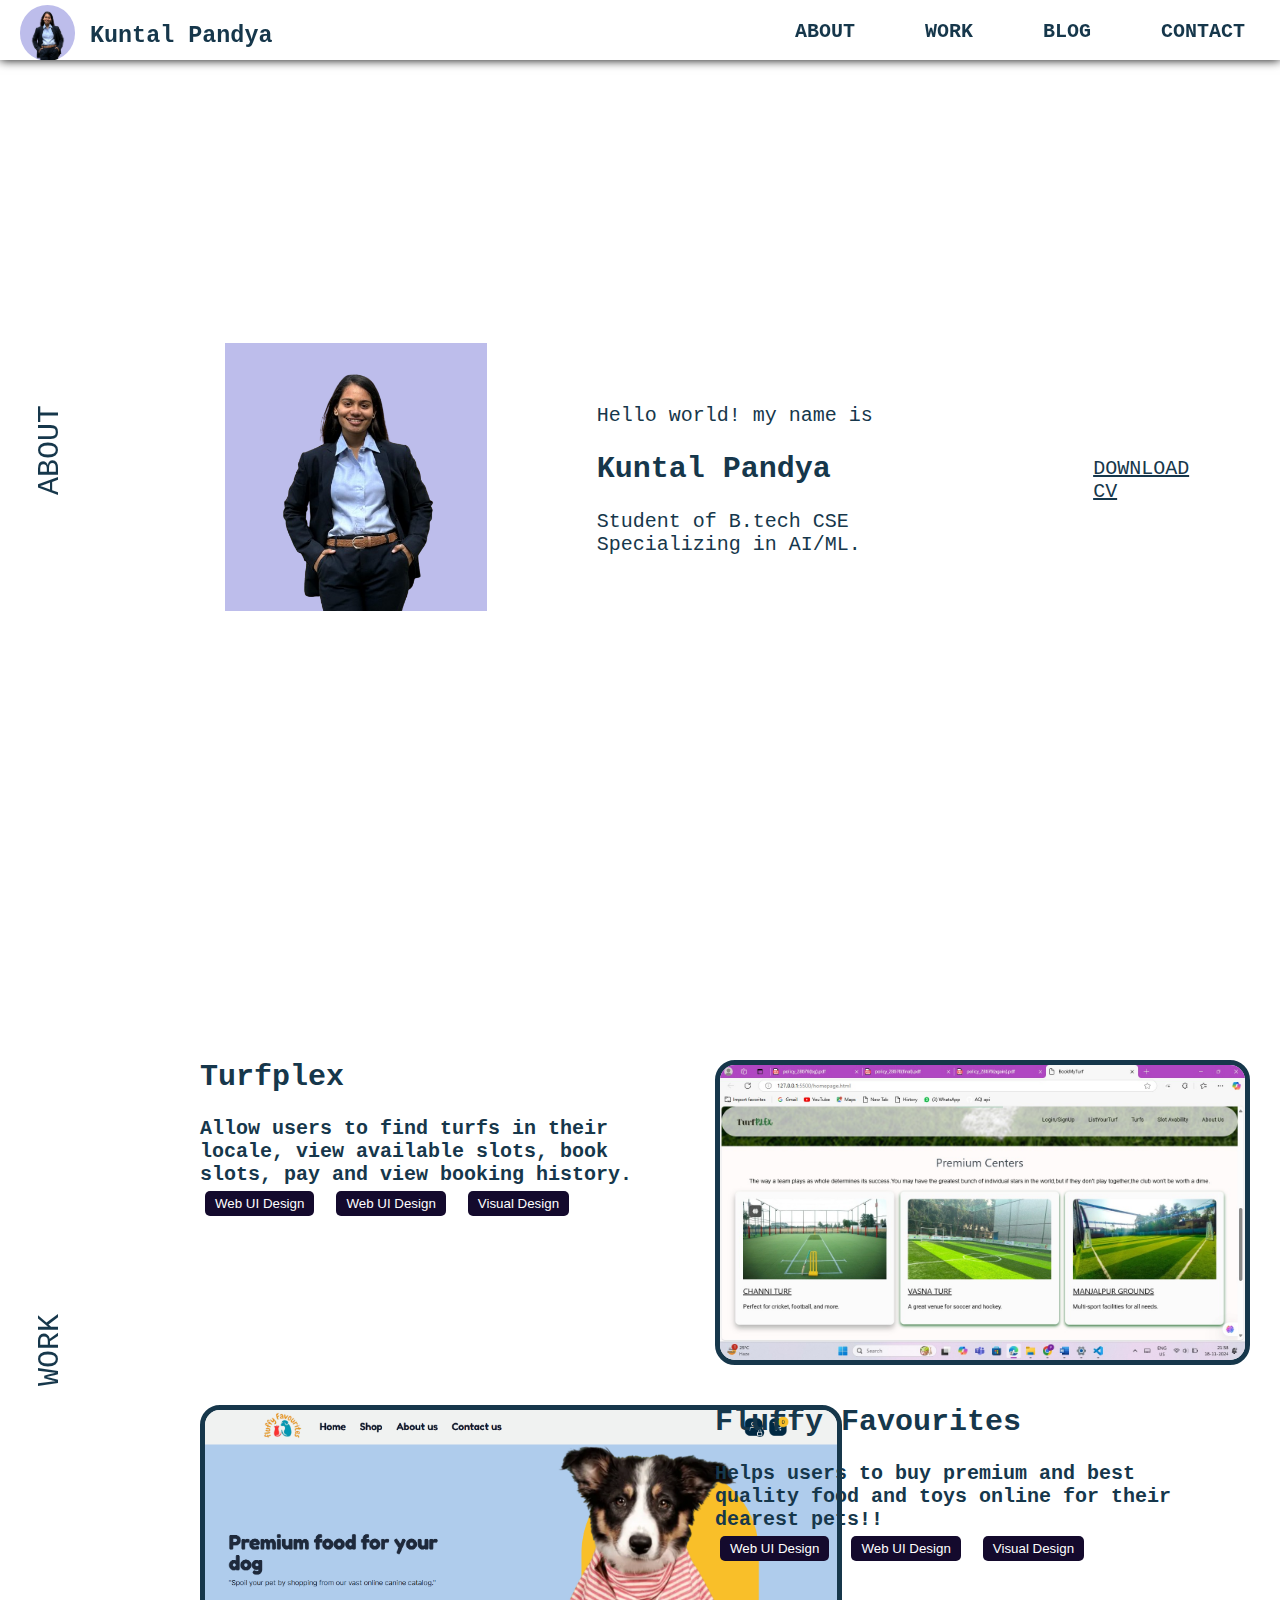
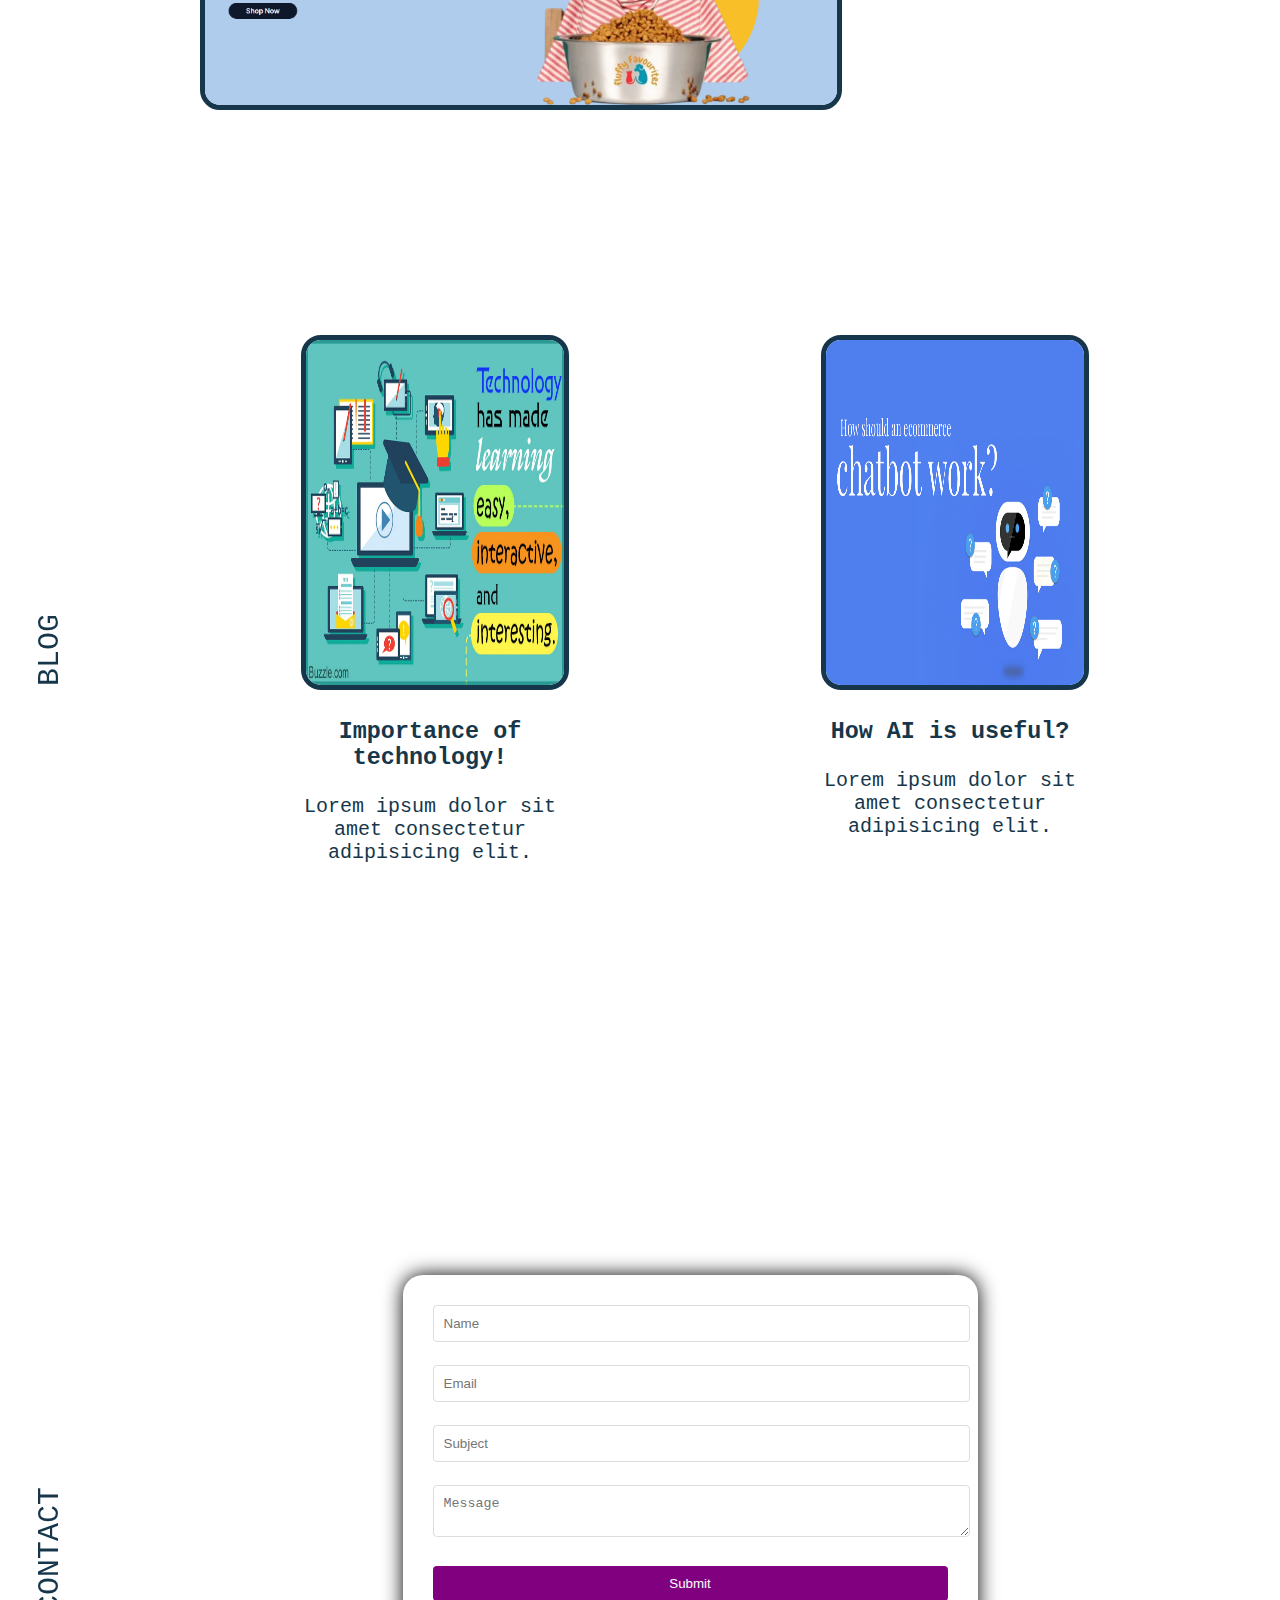
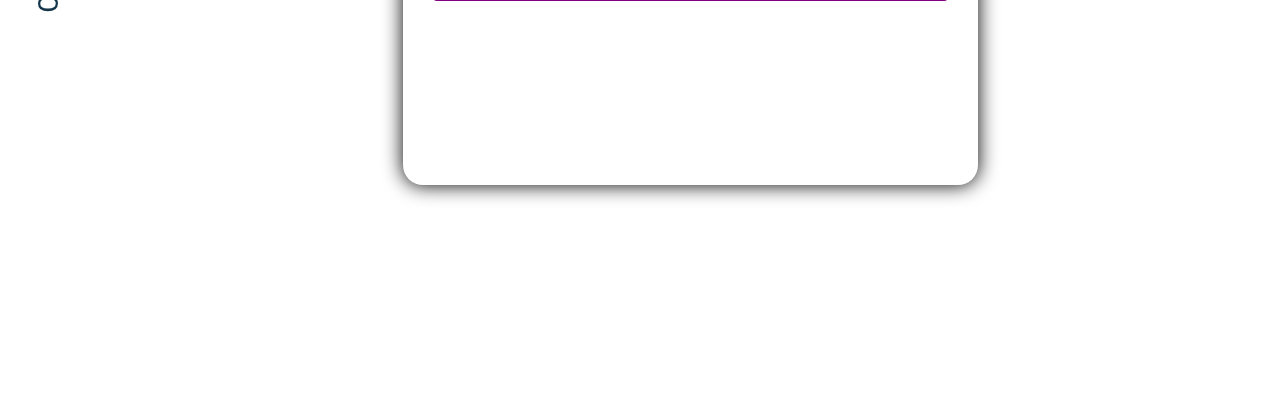
<file: index.html>
<!DOCTYPE html>
<html lang="en">

    <head>

        <!-- TITLE -->
            <title> Portfolio Website </title>
        
        <!-- CSS -->
            <link href = "index.css" rel = "stylesheet" type = "text/css">

        <!-- META-->
            <meta charset="UTF-8">
            <meta name="viewport" content="width=device-width, initial-scale=1.0">

    </head>
    
    <body>

        <!-- NAVBAR -->
            <div id="navbar">

                <ul>
                    <li><a href="#contact"> CONTACT </a></li>
                    <li><a href="#blog"> BLOG </a></li>
                    <li><a href="#work"> WORK </a></li>
                    <li><a href="#about"> ABOUT </a></li>
                    <img src="profile pic.png" alt="logo" class="logo">
                </ul>
                <h3>Kuntal Pandya</h3>

            </div>

        <!-- ABOUT -->
            <div id="about">

                <div class="sidebar"> ABOUT </div>

                <div class="container" style="
                    display: flex;
                    flex-flow: row nowrap;
                    align-items: center;
                ">

                    <div style="
                        width: 30%;
                        margin: 50px;
                    ">
                        <img
                            src="profile pic.png"
                            alt="Arnav Das"
                            title="Hello!! It's me, Kuntal :)"
                            style="
                                width: 100%;
                            "
                        >
                    </div>

                    <div style="
                        width: 50%;
                        margin: 60px;
                    ">
                        Hello world!  my name is <br>
                        <h2>Kuntal Pandya</h2>
                        Student of B.tech CSE <br>
                        Specializing in AI/ML.
                    </div>
                    <a href="#" class="btn">DOWNLOAD CV</a>
                </div>

            </div>

        <!-- WORK -->
            <div id="work">

                <div class="sidebar"> WORK </div>

                <div class="container" style="
                    display: flex;
                    flex-flow: row wrap;
                    overflow: hidden;
                ">

                    <div>
                        
                        <a href="https://github.com/ArnavDas23/TurfPlex" target="_blank"> Turfplex </a><br><br>
                        Allow users to find turfs in their locale, view available slots, book slots, pay and view booking history.
                        <br>
                        <button class="button">Web UI Design</button>
                        <button class="button">Web UI Design</button>
                        <button class="button">Visual Design</button>
                        
                    </div>
        
                    <div>
                    
                        <img src="Turfplex.jpeg">
                    
                    </div>

                    <div>
                    
                        <img src="Fluffy Favourites.png">
                    
                    </div>

                    <div> 

                        <a href="https://github.com/Kuntal-04/" target="_blank"> Fluffy Favourites </a><br><br>
                        Helps users to buy premium and best quality food and toys online for their dearest pets!!
                        <br>
                        <button class="button">Web UI Design</button>
                        <button class="button">Web UI Design</button>
                        <button class="button">Visual Design</button>

                    </div>

                </div>

            </div>

        <!-- BLOG -->
            <div id="blog">

                <div class="sidebar"> BLOG </div>

                <div class="container">
                    <div class="blog-item">
                        <img src="blog 1.jpg" alt="Blog 1" class="blog-img">
                        <h3>Importance of technology!</h3>
                        <p>Lorem ipsum dolor sit amet consectetur adipisicing elit.</p>
                    </div>
                    <div class="blog-item">
                        <img src="blog2.jpg" alt="Blog 2" class="blog-img">
                        <h3>How AI is useful?</h3>
                        <p>Lorem ipsum dolor sit amet consectetur adipisicing elit.</p>
                    </div>
                </div>

            </div>

        <!-- CONTACT -->
            <div id="contact">

                <div class="sidebar"> CONTACT </div>

                <div class="container">
                    
                    <form class="contact-form">
                        
                        <input type="text" id="name" placeholder="Name" required><br><br>
                        <input type="email" id="email" placeholder="Email" required><br><br>
                        <input type="text" id="subject" placeholder="Subject" required><br><br>
                        <textarea id="message" placeholder="Message" required></textarea><br><br>
                        <button type="submit" class="button" onclick="alert(message,submitted)">Submit</button>

                    </form>
                    
                </div>

            </div>

    </body>

</html>
</file>
<file: index.css>
/********* :ROOT **********/

:root {

    /* FONTS */
        --standard-font-size: 20px;
        --standard-font-family: monospace, sans-serif;

    /* COLORS */
        --color-0: hsl(0, 0%, 0%);
        --color-50: hsl(0, 0%, 50%);
        --color-85: hsl(0, 0%, 85%);
        --color-95: hsl(0, 0%, 95%);
        --color-100: hsl(0, 0%, 100%);
        --color: hsl(203, 55%, 19%);

    /* STRUCTURE */

    --standard-padding: 75px;

    --body-margin: 0px;

        --navbar-height: 60px;

            --navbar-li-a-padding: calc((var(--navbar-height) - var(--standard-font-size)) / 2) 35px;

        --section-height: 100vh;

            --sidebar-width: 100px;
            --sidebar-font-size: 30px;

            --container-height: calc(100% - (var(--navbar-height) + (var(--standard-padding) * 2)));
            --container-width: calc(100% - (var(--sidebar-width) + (var(--standard-padding) * 2)));
            --container-padding: calc(var(--navbar-height) + var(--standard-padding)) var(--standard-padding) var(--standard-padding) var(--standard-padding);

}

/********* BODY *********/

body {
    margin: var(--body-margin);
    font-size: var(--standard-font-size);
    color: var(--color);

    display: flex;
    flex-flow: column nowrap;

    font-family: var(--standard-font-family);
}

body a {
    color: var(--color);
}

/********* NAVBAR *********/

#navbar ul {
    height: var(--navbar-height);

    position: fixed;
    top: 0;
    width: 100%;
    background-color: rgb(255, 255, 255);
    list-style-type: none;
    margin: 0;
    padding: 0;
    overflow:hidden;
    box-shadow: 0px 0px 10px 0px var(--color-0);
}

#navbar li {
    float: right;
}

#navbar li a {
    padding: var(--navbar-li-a-padding);

    display: block;

    text-decoration: none;
    text-align: center;
    font-weight: bold;
}

#navbar li a:hover {
    background-color: var(--color-85);
}

.logo {
    width: 55px;
    border-radius: 40px;
    margin-left: 20px;
    margin-top: 5px;
    margin-bottom: 5px;
}

#navbar h3 {
    padding: var(--navbar-h3);
    display: flex;
    margin-left: 90px;
    position: fixed;
}

/********* ABOUT **********/

#about {
    height: var(--section-height);

    display: flex;
    flex-flow: row nowrap;
}

/********* WORK *********/

#work {
    height: var(--section-height);

    display: flex;
    flex-flow: row nowrap;
}

#work .container div {
    width: calc(50% - (25px * 2));
    height: calc(50% - (25px * 2));
    margin: 25px;
    font-weight: bold;
}

#work a {
    font-size: 30px;
    text-decoration: none;
}

#work .container div img {
    height: 100%;
    width: auto;
    border-radius: 20px;
    border: 5px solid var(--color)
}

#work .button {
    display: inline-block;
        background-color: #140a2d;
        color: white;
        padding: 5px 10px;
        margin: 5px;
        border: none;
        border-radius: 5px;
        cursor: pointer;
}

/********* BLOG *********/

#blog {
    height: var(--section-height);
    flex-direction: column;
    display: flex;
    flex-flow: row nowrap;
}

#blog .container {
    display: flex;
    flex-wrap: wrap;
    gap: 10px;
    justify-content: space-around;
  }

.blog-img {
    height: 50%;
    width: 100%;
    border-radius: 20px;
    border: 5px solid var(--color)
    
  }

.blog-item {
    flex: 1 1 calc(25% - 20px); /* Ensures responsive scaling */
    max-width: 25%; /* Limits width for consistent layout */
    text-align: center;
  }

/******** CONTACT *********/

#contact {
    height: var(--section-height);

    display: flex;
    flex-flow: row nowrap;
}

.contact-form {
    width: 50%;
    height: 50vh;
    margin: auto;
    margin-top: 40px;
    padding: 30px;
    border-radius: 20px;
    box-shadow: 0px 0px 20px black;
    background-color: white;
  }

  .contact-form input, .contact-form textarea {
    width: 100%;
    padding: 10px;
    border: 1px solid #ddd;
    border-radius: 4px;
  }

  .contact-form button {
    padding: 10px;
    background: purple;
    color: white;
    border: none;
    border-radius: 4px;
    width: 100%;
    cursor: pointer;
  }

/******** SIDEBAR *********/

.sidebar {
    width: var(--sidebar-width);
    font-size: var(--sidebar-font-size);

    height: 100%;
    display: flex;
    justify-content: center;
    align-items: center;
    writing-mode: vertical-lr;
    transform: rotate(180deg);
}

/******** CONTAINER *********/

.container {
    height: var(--container-height);
    width: var(--container-width);
    padding: var(--container-padding);
}
</file>
